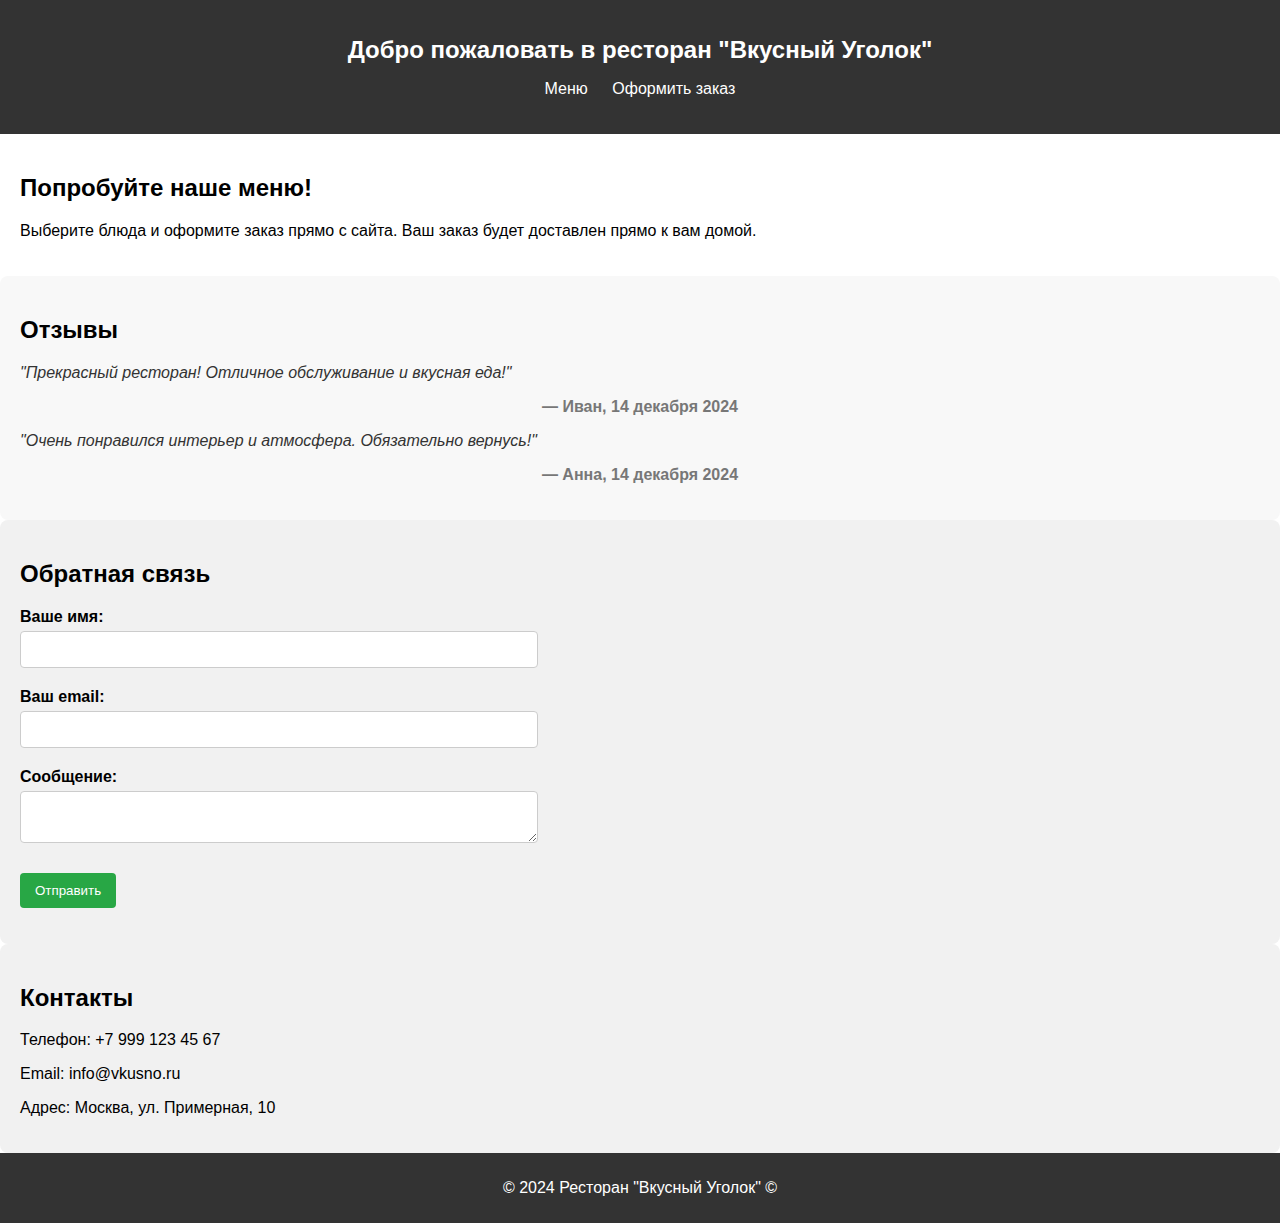
<file: public/index.html>
<!DOCTYPE html>
<html lang="ru">
<head>
  <meta charset="UTF-8">
  <meta name="viewport" content="width=device-width, initial-scale=1.0">
  <title>Ресторан "Вкусный Уголок"</title>
  <link rel="stylesheet" href="styles.css">
</head>
<body>
  <header>
    <h1>Добро пожаловать в ресторан "Вкусный Уголок"</h1>
    <nav>
      <ul>
        <li><a href="menu.html">Меню</a></li>
        <li><a href="order.html">Оформить заказ</a></li>
      </ul>
    </nav>
  </header>

  <section class="welcome">
    <h2>Попробуйте наше меню!</h2>
    <p>Выберите блюда и оформите заказ прямо с сайта. Ваш заказ будет доставлен прямо к вам домой.</p>
  </section>





<section id="reviews">
    <h2>Отзывы</h2>
    <div class="review">
        <p class="review-text">"Прекрасный ресторан! Отличное обслуживание и вкусная еда!"</p>
        <p class="review-author">— Иван, 14 декабря 2024</p>
    </div>
    <div class="review">
        <p class="review-text">"Очень понравился интерьер и атмосфера. Обязательно вернусь!"</p>
        <p class="review-author">— Анна, 14 декабря 2024</p>
    </div>
    <!-- Здесь можно добавить больше отзывов -->
</section>





<section id="contact">
    <h2>Обратная связь</h2>
    <form id="contact-form" action="/submit_form" method="POST">
        <label for="name">Ваше имя:</label>
        <input type="text" id="name" name="name" required>

        <label for="email">Ваш email:</label>
        <input type="email" id="email" name="email" required>

        <label for="message">Сообщение:</label>
        <textarea id="message" name="message" required></textarea>

        <p><button type="submit">Отправить</button></p>
    </form>
</section>


<section id="contact">
        <h2>Контакты</h2>
        <p>Телефон: +7 999 123 45 67</p>
        <p>Email: info@vkusno.ru</p>
        <p>Адрес: Москва, ул. Примерная, 10</p>
    </section>


  <footer>
    <p>&copy; 2024 Ресторан "Вкусный Уголок" ©</p>
  </footer>
</body>
</html>
</file>
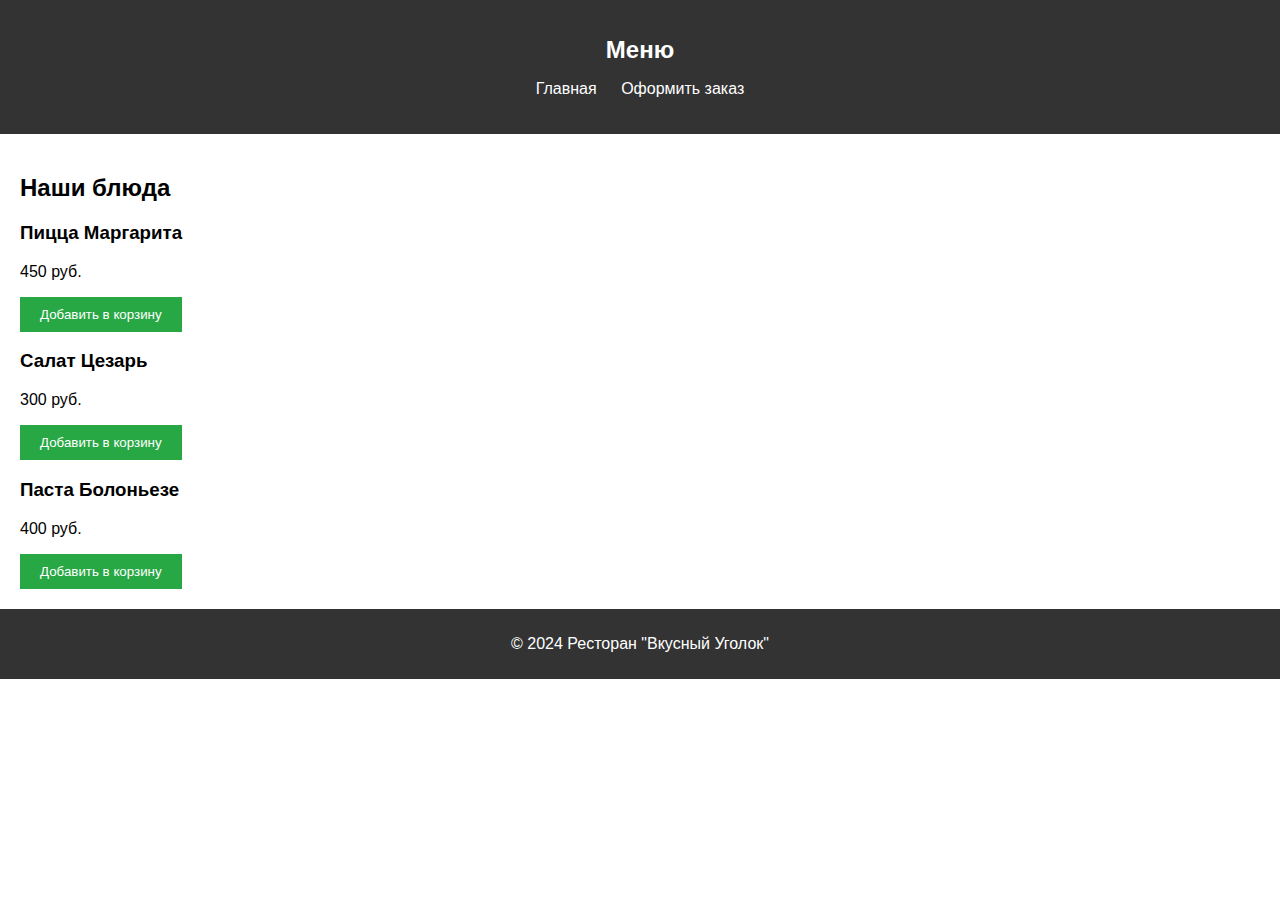
<file: public/menu.html>
<!DOCTYPE html>
<html lang="ru">
<head>
  <meta charset="UTF-8">
  <meta name="viewport" content="width=device-width, initial-scale=1.0">
  <title>Меню - Ресторан "Вкусный Уголок"</title>
  <link rel="stylesheet" href="styles.css">
</head>
<body>
  <header>
    <h1>Меню</h1>
    <nav>
      <ul>
        <li><a href="index.html">Главная</a></li>
        <li><a href="order.html">Оформить заказ</a></li>
      </ul>
    </nav>
  </header>

  <section class="menu">
    <h2>Наши блюда</h2>
    <div class="dish" data-id="1" data-name="Пицца Маргарита" data-price="450">
      <h3>Пицца Маргарита</h3>
      <p>450 руб.</p>
      <button class="add-to-cart">Добавить в корзину</button>
    </div>

    <div class="dish" data-id="2" data-name="Салат Цезарь" data-price="300">
      <h3>Салат Цезарь</h3>
      <p>300 руб.</p>
      <button class="add-to-cart">Добавить в корзину</button>
    </div>

    <div class="dish" data-id="3" data-name="Паста Болоньезе" data-price="400">
      <h3>Паста Болоньезе</h3>
      <p>400 руб.</p>
      <button class="add-to-cart">Добавить в корзину</button>
    </div>
  </section>

  <footer>
    <p>&copy; 2024 Ресторан "Вкусный Уголок"</p>
  </footer>

  <script src="script.js"></script>
</body>
</html>
</file>
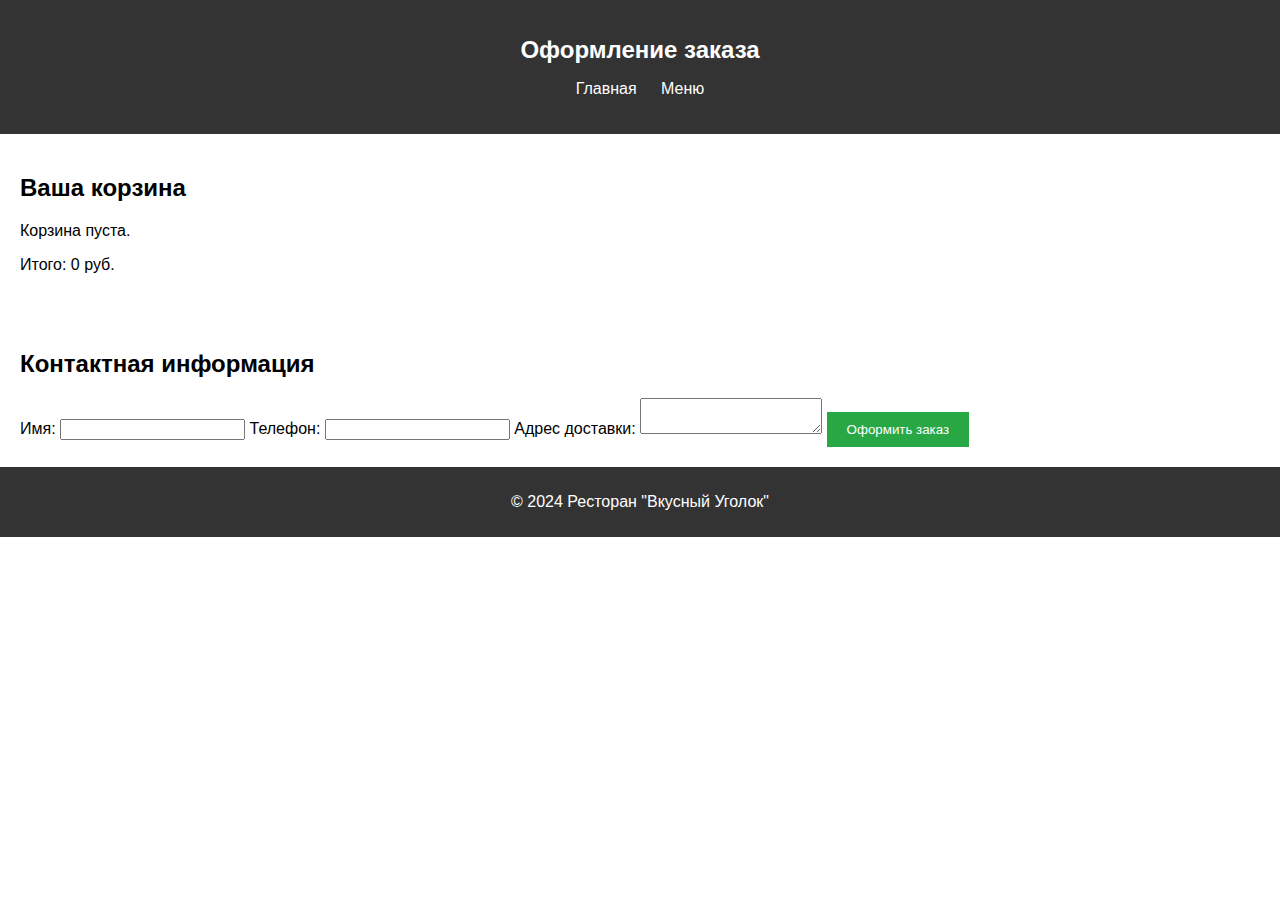
<file: public/order.html>
<!DOCTYPE html>
<html lang="ru">
<head>
  <meta charset="UTF-8">
  <meta name="viewport" content="width=device-width, initial-scale=1.0">
  <title>Оформление заказа - Ресторан "Вкусный Уголок"</title>
  <link rel="stylesheet" href="styles.css">
</head>
<body>
  <header>
    <h1>Оформление заказа</h1>
    <nav>
      <ul>
        <li><a href="index.html">Главная</a></li>
        <li><a href="menu.html">Меню</a></li>
      </ul>
    </nav>
  </header>

  <main>
    <section id="cart-section">
      <h2>Ваша корзина</h2>
      <div id="cart-container"></div>
      <p id="cart-total">Итого: 0 руб.</p>
    </section>

    <section id="order-form-section">
      <h2>Контактная информация</h2>
      <form id="order-form">
        <label for="name">Имя:</label>
        <input type="text" id="name" name="name" required>

        <label for="phone">Телефон:</label>
        <input type="tel" id="phone" name="phone" required>

        <label for="address">Адрес доставки:</label>
        <textarea id="address" name="address" required></textarea>

        <button type="submit">Оформить заказ</button>
      </form>
    </section>
  </main>

  <footer>
    <p>&copy; 2024 Ресторан "Вкусный Уголок"</p>
  </footer>

  <script src="script.js"></script>
</body>
</html>
</file>
<file: public/styles.css>
body {
  font-family: Arial, sans-serif;
  margin: 0;
  padding: 0;
  box-sizing: border-box;
}

header {
  background-color: #333;
  color: white;
  padding: 20px;
  text-align: center;
}


#reviews {
    padding: 20px;
    background-color: #f8f8f8;
    border-radius: 8px;
}

.review {
    margin-bottom: 15px;
}

.review-text {
    font-style: italic;
    color: #333;
}

.review-author {
    text-align: center;
    font-weight: bold;
    color: #777;
}






#contact {
    padding: 20px;
    background-color: #f1f1f1;
    border-radius: 8px;
}

#contact label {
    display: block;
    margin-top: 10px;
    font-weight: bold;
}

#contact input,
#contact textarea {
    width: 40%;
    padding: 10px;
    margin-top: 5px;
    margin-bottom: 10px;
    border-radius: 4px;
    border: 1px solid #ccc;
}

#contact button {
    padding: 10px 15px;
    background-color: #28a745;
    color: white;
    border: none;
    border-radius: 4px;
    cursor: pointer;
}

#contact button:hover {
    background-color: #218838;
}




nav ul {
  list-style: none;
  padding: 0;
}

nav ul li {
  display: inline;
  margin: 0 10px;
}

nav ul li a {
  color: white;
  text-decoration: none;
}

section {
  padding: 20px;
}

h1, h2 {
  font-size: 24px;
}

footer {
  background-color: #333;
  color: white;
  text-align: center;
  padding: 10px;
}

button {
  background-color: #28a745;
  color: white;
  border: none;
  padding: 10px 20px;
  cursor: pointer;
}

button:hover {
  background-color: #218838;
}
</file>
